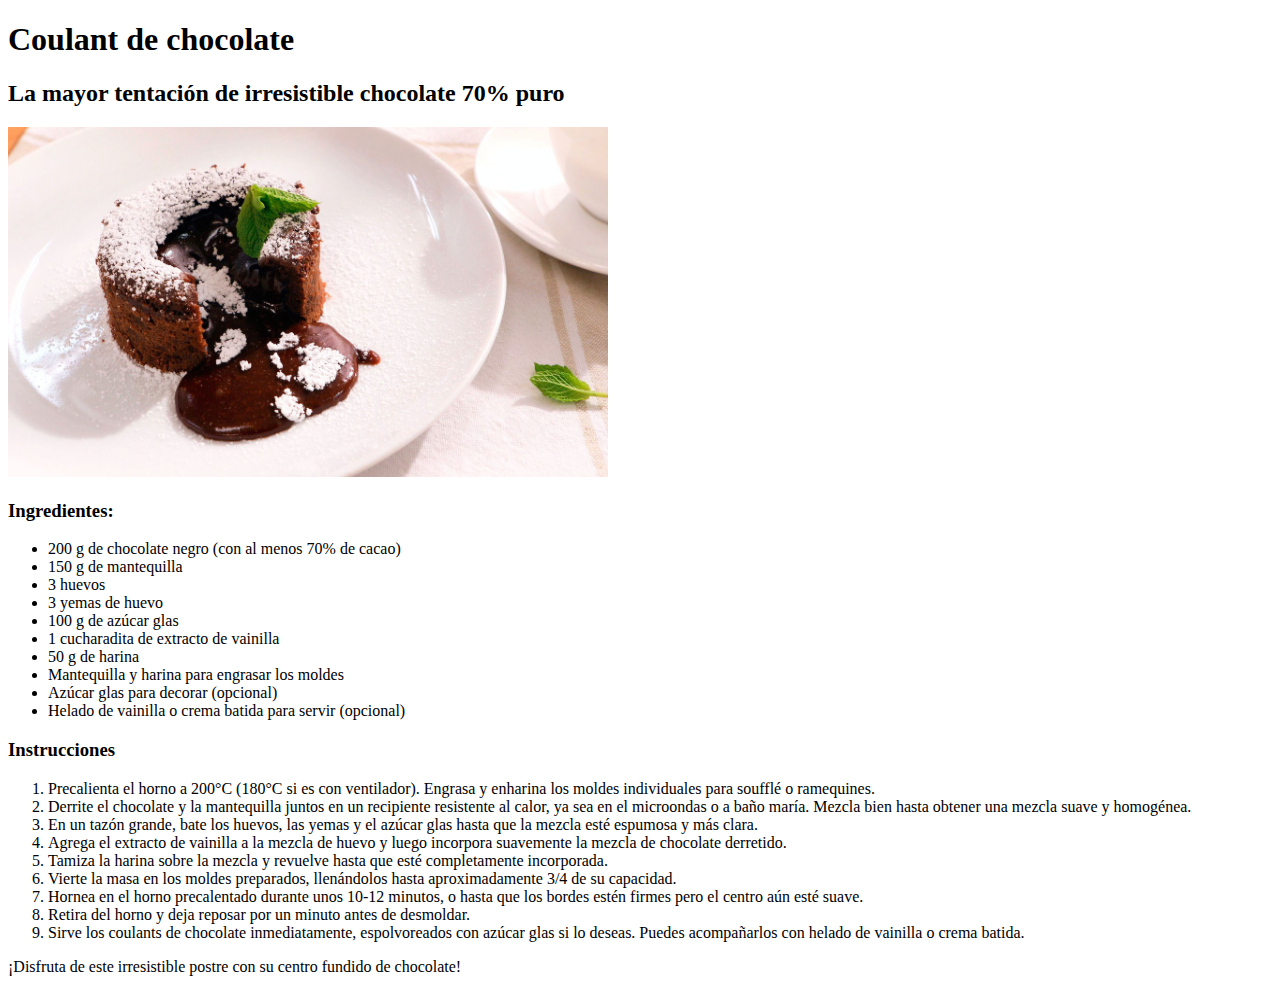
<file: coulant_chocolate.html>
<!DOCTYPE html>
<html lang="en">
<head>
    <meta charset="UTF-8">
    <meta name="viewport" content="width=device-width, initial-scale=1.0">
    <title>Coulant de Chocolate</title>
</head>
<body>
    <h1>Coulant de chocolate</h1>
    <h2>La mayor tentación de irresistible chocolate 70% puro</h2>
    <img src="./src/images/coulantChocolate.jpg" alt="Imagen de la receta de coulant de chocolate" height="350" width="600">
    <h3>Ingredientes:</h3>
    <ul>
        <li>200 g de chocolate negro (con al menos 70% de cacao)</li>
        <li>150 g de mantequilla</li>
        <li>3 huevos</li>
        <li>3 yemas de huevo</li>
        <li>100 g de azúcar glas</li>
        <li>1 cucharadita de extracto de vainilla</li>
        <li>50 g de harina</li>
        <li>Mantequilla y harina para engrasar los moldes</li>
        <li>Azúcar glas para decorar (opcional)</li>
        <li>Helado de vainilla o crema batida para servir (opcional)</li>
    </ul>
    <h3>Instrucciones</h3>
    <ol>
        <li>Precalienta el horno a 200°C (180°C si es con ventilador). Engrasa y enharina los moldes individuales para soufflé o ramequines.</li>
        <li>Derrite el chocolate y la mantequilla juntos en un recipiente resistente al calor, ya sea en el microondas o a baño maría. Mezcla bien hasta obtener una mezcla suave y homogénea.</li>
        <li>En un tazón grande, bate los huevos, las yemas y el azúcar glas hasta que la mezcla esté espumosa y más clara.</li>
        <li>Agrega el extracto de vainilla a la mezcla de huevo y luego incorpora suavemente la mezcla de chocolate derretido.</li>
        <li>Tamiza la harina sobre la mezcla y revuelve hasta que esté completamente incorporada.</li>
        <li>Vierte la masa en los moldes preparados, llenándolos hasta aproximadamente 3/4 de su capacidad.</li>
        <li>Hornea en el horno precalentado durante unos 10-12 minutos, o hasta que los bordes estén firmes pero el centro aún esté suave.</li>
        <li>Retira del horno y deja reposar por un minuto antes de desmoldar.</li>
        <li>Sirve los coulants de chocolate inmediatamente, espolvoreados con azúcar glas si lo deseas. Puedes acompañarlos con helado de vainilla o crema batida.</li>
    </ol>
    <p>¡Disfruta de este irresistible postre con su centro fundido de chocolate!</p>
</body>
</html>
</file>
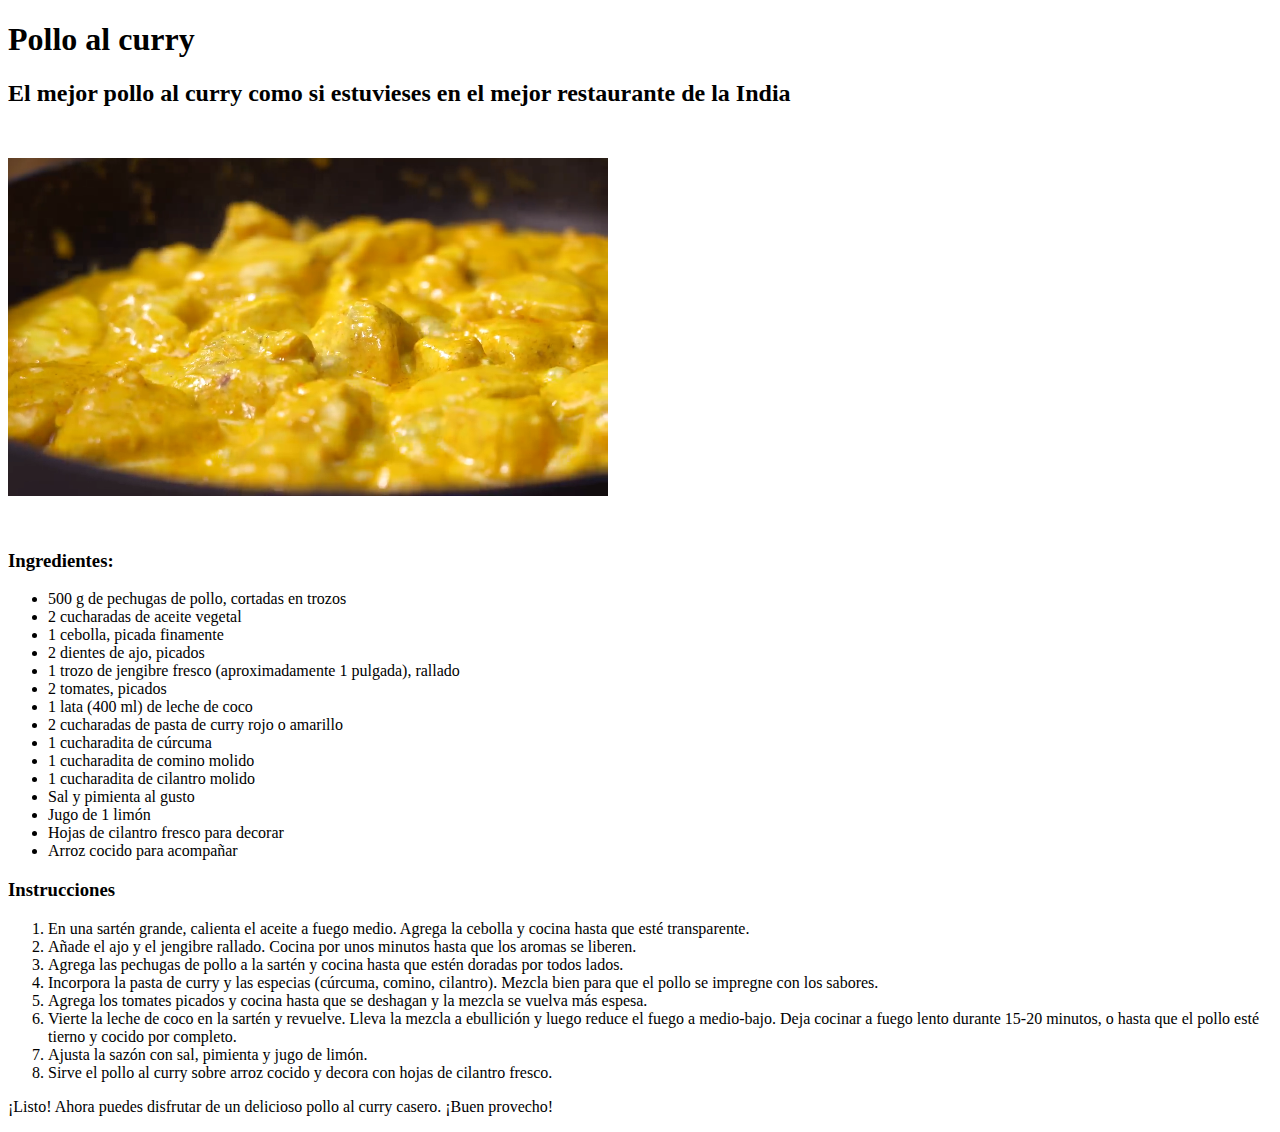
<file: pollo_al_curry.html>
<!DOCTYPE html>
<html lang="en">
<head>
    <meta charset="UTF-8">
    <meta name="viewport" content="width=device-width, initial-scale=1.0">
    <title>Pollo al curry</title>
</head>
<body>
    <h1>Pollo al curry</h1>
    <h2>El mejor pollo al curry como si estuvieses en el mejor restaurante de la India</h2>
    <video src="./src/videos/PolloCurry.mp4" autoplay muted loop height="400" width="600"></video> <!--Video que esté muteado, se reproduzca solo y en bucle-->
    <h3>Ingredientes:</h3>
    <ul>
        <li>500 g de pechugas de pollo, cortadas en trozos</li>
        <li>2 cucharadas de aceite vegetal</li>
        <li>1 cebolla, picada finamente</li>
        <li>2 dientes de ajo, picados</li>
        <li>1 trozo de jengibre fresco (aproximadamente 1 pulgada), rallado</li>
        <li>2 tomates, picados</li>
        <li>1 lata (400 ml) de leche de coco</li>
        <li>2 cucharadas de pasta de curry rojo o amarillo</li>
        <li>1 cucharadita de cúrcuma</li>
        <li>1 cucharadita de comino molido</li>
        <li>1 cucharadita de cilantro molido</li>
        <li>Sal y pimienta al gusto</li>
        <li>Jugo de 1 limón</li>
        <li>Hojas de cilantro fresco para decorar</li>
        <li>Arroz cocido para acompañar</li>
    </ul>
    <h3>Instrucciones</h3>
    <ol>
        <li>En una sartén grande, calienta el aceite a fuego medio. Agrega la cebolla y cocina hasta que esté transparente.</li>
        <li>Añade el ajo y el jengibre rallado. Cocina por unos minutos hasta que los aromas se liberen.</li>
        <li>Agrega las pechugas de pollo a la sartén y cocina hasta que estén doradas por todos lados.</li>
        <li>Incorpora la pasta de curry y las especias (cúrcuma, comino, cilantro). Mezcla bien para que el pollo se impregne con los sabores.</li>
        <li>Agrega los tomates picados y cocina hasta que se deshagan y la mezcla se vuelva más espesa.</li>
        <li>Vierte la leche de coco en la sartén y revuelve. Lleva la mezcla a ebullición y luego reduce el fuego a medio-bajo. Deja cocinar a fuego lento durante 15-20 minutos, o hasta que el pollo esté tierno y cocido por completo.</li>
        <li>Ajusta la sazón con sal, pimienta y jugo de limón.</li>
        <li>Sirve el pollo al curry sobre arroz cocido y decora con hojas de cilantro fresco.</li>
    </ol>
    <p>¡Listo! Ahora puedes disfrutar de un delicioso pollo al curry casero. ¡Buen provecho!</p>
    
</body>
</html>
</file>
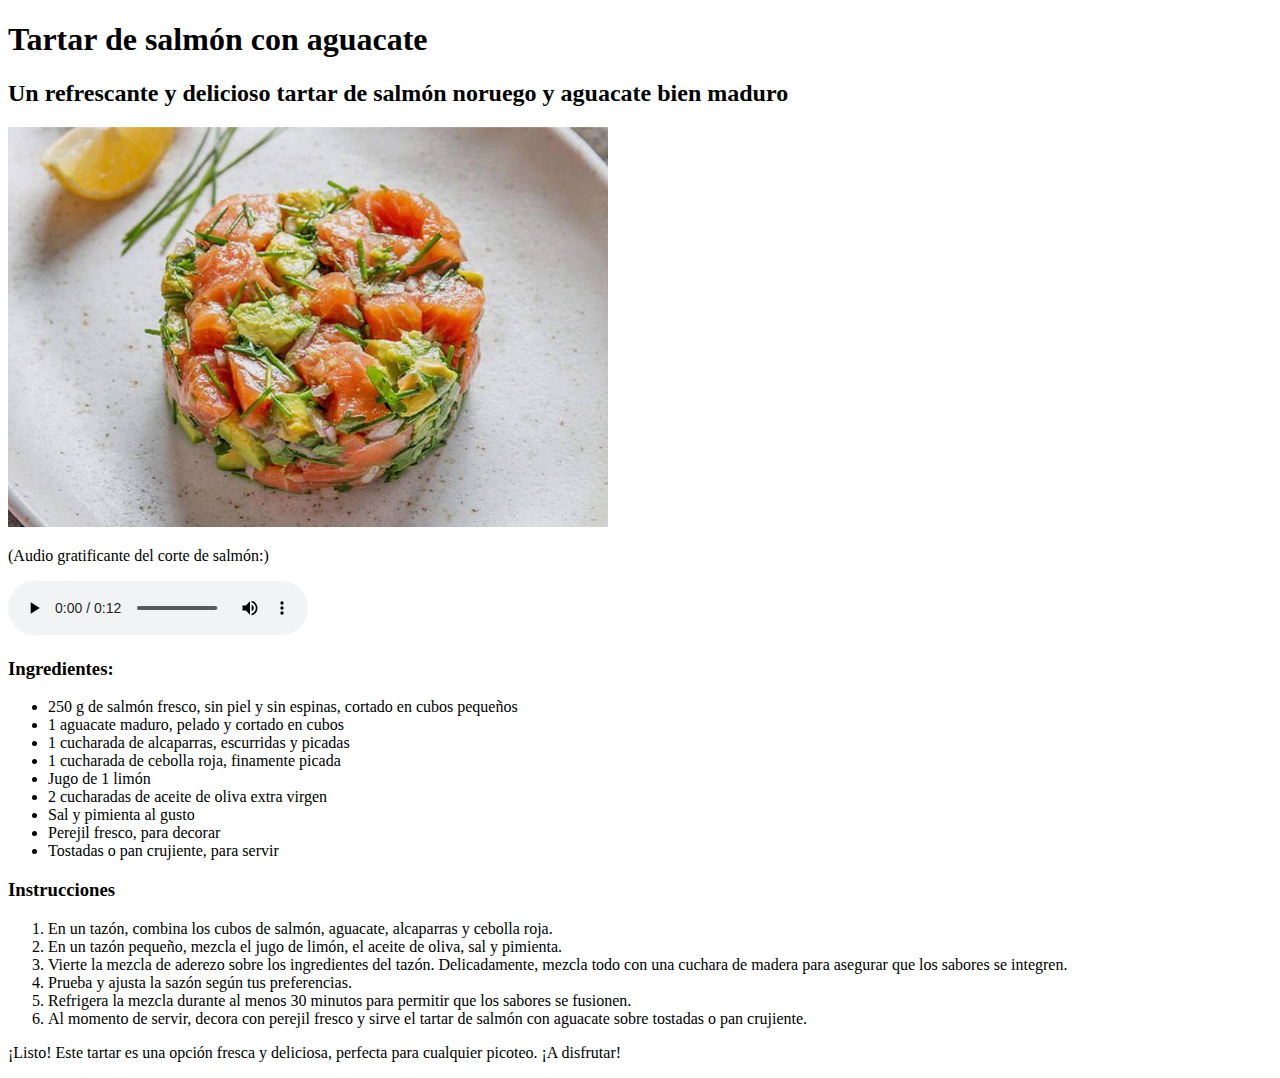
<file: tartar_salmon.html>
<!DOCTYPE html>
<html lang="en">
<head>
    <meta charset="UTF-8">
    <meta name="viewport" content="width=device-width, initial-scale=1.0">
    <title>Tartar de Salmón con Aguacate</title>
</head>
<body>
    <h1>Tartar de salmón con aguacate</h1>
    <h2>Un refrescante y delicioso tartar de salmón noruego y aguacate bien maduro</h2>
    <img src="./src/images/tartarSalmon.jpg" alt="Imagen de la receta de tartar de salmón" height="400" width="600">
    <br>
    <p>(Audio gratificante del corte de salmón:)</p>
    <audio src="./src/audios/corteSalmon.mp3" autoplay controls></audio> <!--Audio gratificante del corte de salmon-->
    
    <h3>Ingredientes:</h3>
    <ul>
        <li>250 g de salmón fresco, sin piel y sin espinas, cortado en cubos pequeños</li>
        <li>1 aguacate maduro, pelado y cortado en cubos</li>
        <li>1 cucharada de alcaparras, escurridas y picadas</li>
        <li>1 cucharada de cebolla roja, finamente picada</li>
        <li>Jugo de 1 limón</li>
        <li>2 cucharadas de aceite de oliva extra virgen</li>
        <li>Sal y pimienta al gusto</li>
        <li>Perejil fresco, para decorar</li>
        <li>Tostadas o pan crujiente, para servir</li>
    </ul>
    <h3>Instrucciones</h3>
    <ol>
        <li>En un tazón, combina los cubos de salmón, aguacate, alcaparras y cebolla roja.</li>
        <li>En un tazón pequeño, mezcla el jugo de limón, el aceite de oliva, sal y pimienta.</li>
        <li>Vierte la mezcla de aderezo sobre los ingredientes del tazón. Delicadamente, mezcla todo con una cuchara de madera para asegurar que los sabores se integren.</li>
        <li>Prueba y ajusta la sazón según tus preferencias.</li>
        <li>Refrigera la mezcla durante al menos 30 minutos para permitir que los sabores se fusionen.</li>
        <li>Al momento de servir, decora con perejil fresco y sirve el tartar de salmón con aguacate sobre tostadas o pan crujiente.</li>
    </ol>
    <p>¡Listo! Este tartar es una opción fresca y deliciosa, perfecta para cualquier picoteo. ¡A disfrutar!</p>

</body>
</html>
</file>
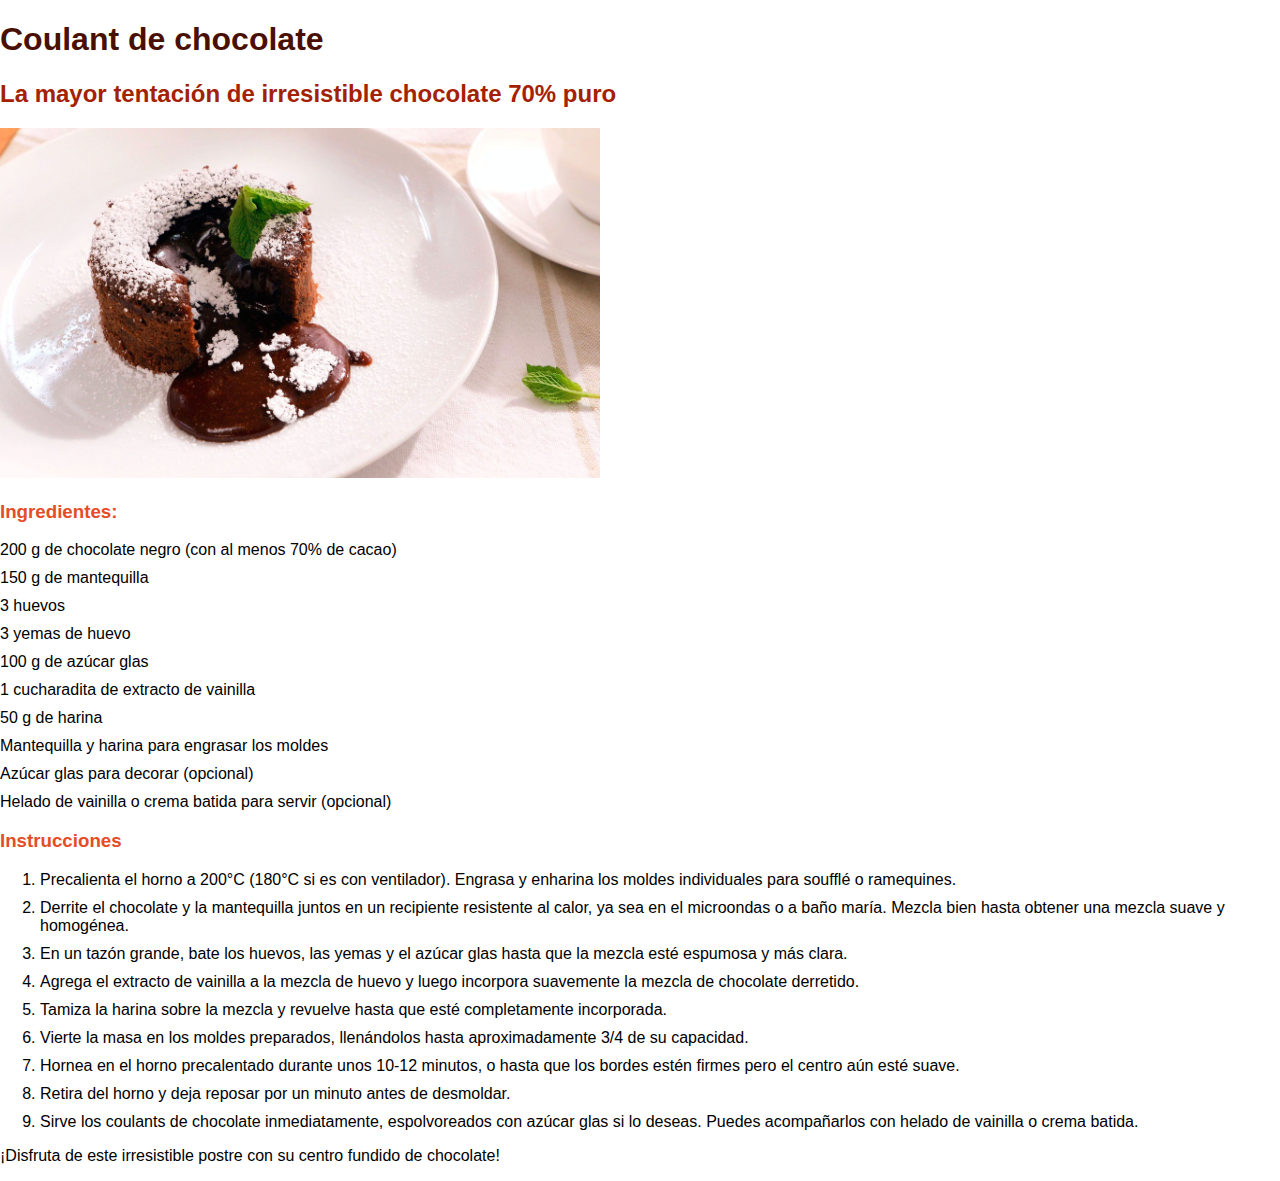
<file: src/coulant_chocolate.html>
<!DOCTYPE html>
<html lang="en">
<head>
    <meta charset="UTF-8">
    <meta name="viewport" content="width=device-width, initial-scale=1.0">
    <title>Coulant de Chocolate</title>
    <link rel="stylesheet" href="estilo.css">
</head>
<body>
    <h1>Coulant de chocolate</h1>
    <h2>La mayor tentación de irresistible chocolate 70% puro</h2>
    <img src="coulantChocolate.jpg" alt="Imagen de la receta de coulant de chocolate" height="350" width="600">
    <h3>Ingredientes:</h3>
    <ul>
        <li>200 g de chocolate negro (con al menos 70% de cacao)</li>
        <li>150 g de mantequilla</li>
        <li>3 huevos</li>
        <li>3 yemas de huevo</li>
        <li>100 g de azúcar glas</li>
        <li>1 cucharadita de extracto de vainilla</li>
        <li>50 g de harina</li>
        <li>Mantequilla y harina para engrasar los moldes</li>
        <li>Azúcar glas para decorar (opcional)</li>
        <li>Helado de vainilla o crema batida para servir (opcional)</li>
    </ul>
    <h3>Instrucciones</h3>
    <ol>
        <li>Precalienta el horno a 200°C (180°C si es con ventilador). Engrasa y enharina los moldes individuales para soufflé o ramequines.</li>
        <li>Derrite el chocolate y la mantequilla juntos en un recipiente resistente al calor, ya sea en el microondas o a baño maría. Mezcla bien hasta obtener una mezcla suave y homogénea.</li>
        <li>En un tazón grande, bate los huevos, las yemas y el azúcar glas hasta que la mezcla esté espumosa y más clara.</li>
        <li>Agrega el extracto de vainilla a la mezcla de huevo y luego incorpora suavemente la mezcla de chocolate derretido.</li>
        <li>Tamiza la harina sobre la mezcla y revuelve hasta que esté completamente incorporada.</li>
        <li>Vierte la masa en los moldes preparados, llenándolos hasta aproximadamente 3/4 de su capacidad.</li>
        <li>Hornea en el horno precalentado durante unos 10-12 minutos, o hasta que los bordes estén firmes pero el centro aún esté suave.</li>
        <li>Retira del horno y deja reposar por un minuto antes de desmoldar.</li>
        <li>Sirve los coulants de chocolate inmediatamente, espolvoreados con azúcar glas si lo deseas. Puedes acompañarlos con helado de vainilla o crema batida.</li>
    </ol>
    <p>¡Disfruta de este irresistible postre con su centro fundido de chocolate!</p>
</body>
</html>
</file>
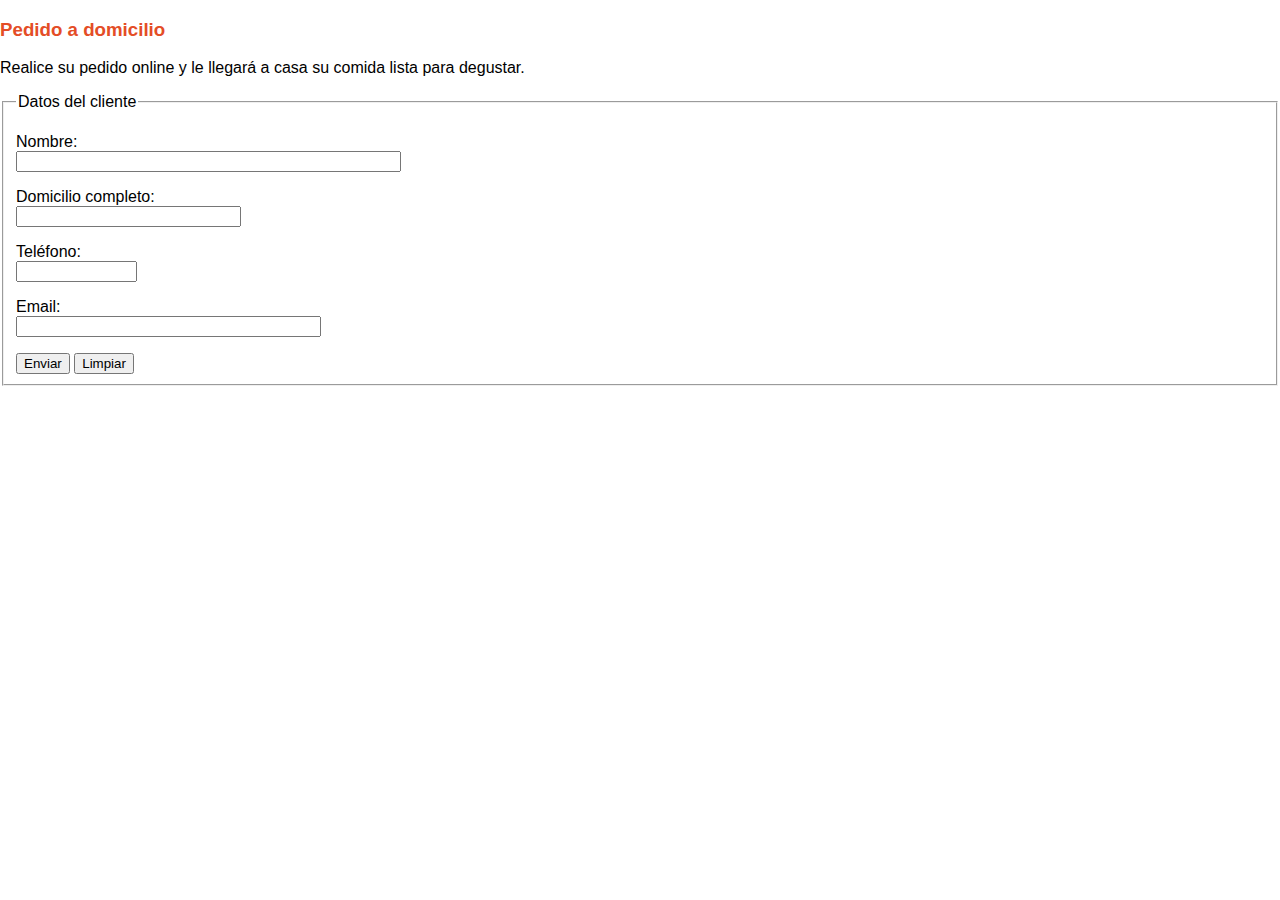
<file: src/formulario.html>
<!DOCTYPE html>
<html lang="en">
<head>
    <meta charset="UTF-8">
    <meta name="viewport" content="width=device-width, initial-scale=1.0">
    <title>Compra Online</title>
    <link rel="stylesheet" href="estilo.css">
</head>
<body>
    <h3>Pedido a domicilio</h3>
    <p>Realice su pedido online y le llegará a casa su comida lista para degustar.</p>

    <fieldset>
        <legend>Datos del cliente</legend>
        <p>
        <label for="nombre">Nombre:</label><br>
        <input type="text" id="nombre" name="name"  minlength="3" maxlength="20" size="45">
        </p>
        <p>
            <label for="domicilio">Domicilio completo:</label> <br>
            <input type="text" id="domicilio" name="domicilio"  maxlength="40" size="25">
        </p>
        <p>
            <label for="telefono">Teléfono:</label><br>
            <input type="tel" id="telefono" name="telefono"  maxlength="9" size="12">  </p>
        <p>
        <label for="mail">Email:</label><br>
            <input type="email" id="mail" required name="mail" size="35"> 
        </p>

        <button type="submit">Enviar</button>
        <button type="reset">Limpiar</button>

    </fieldset>
</body>
</html>
</file>
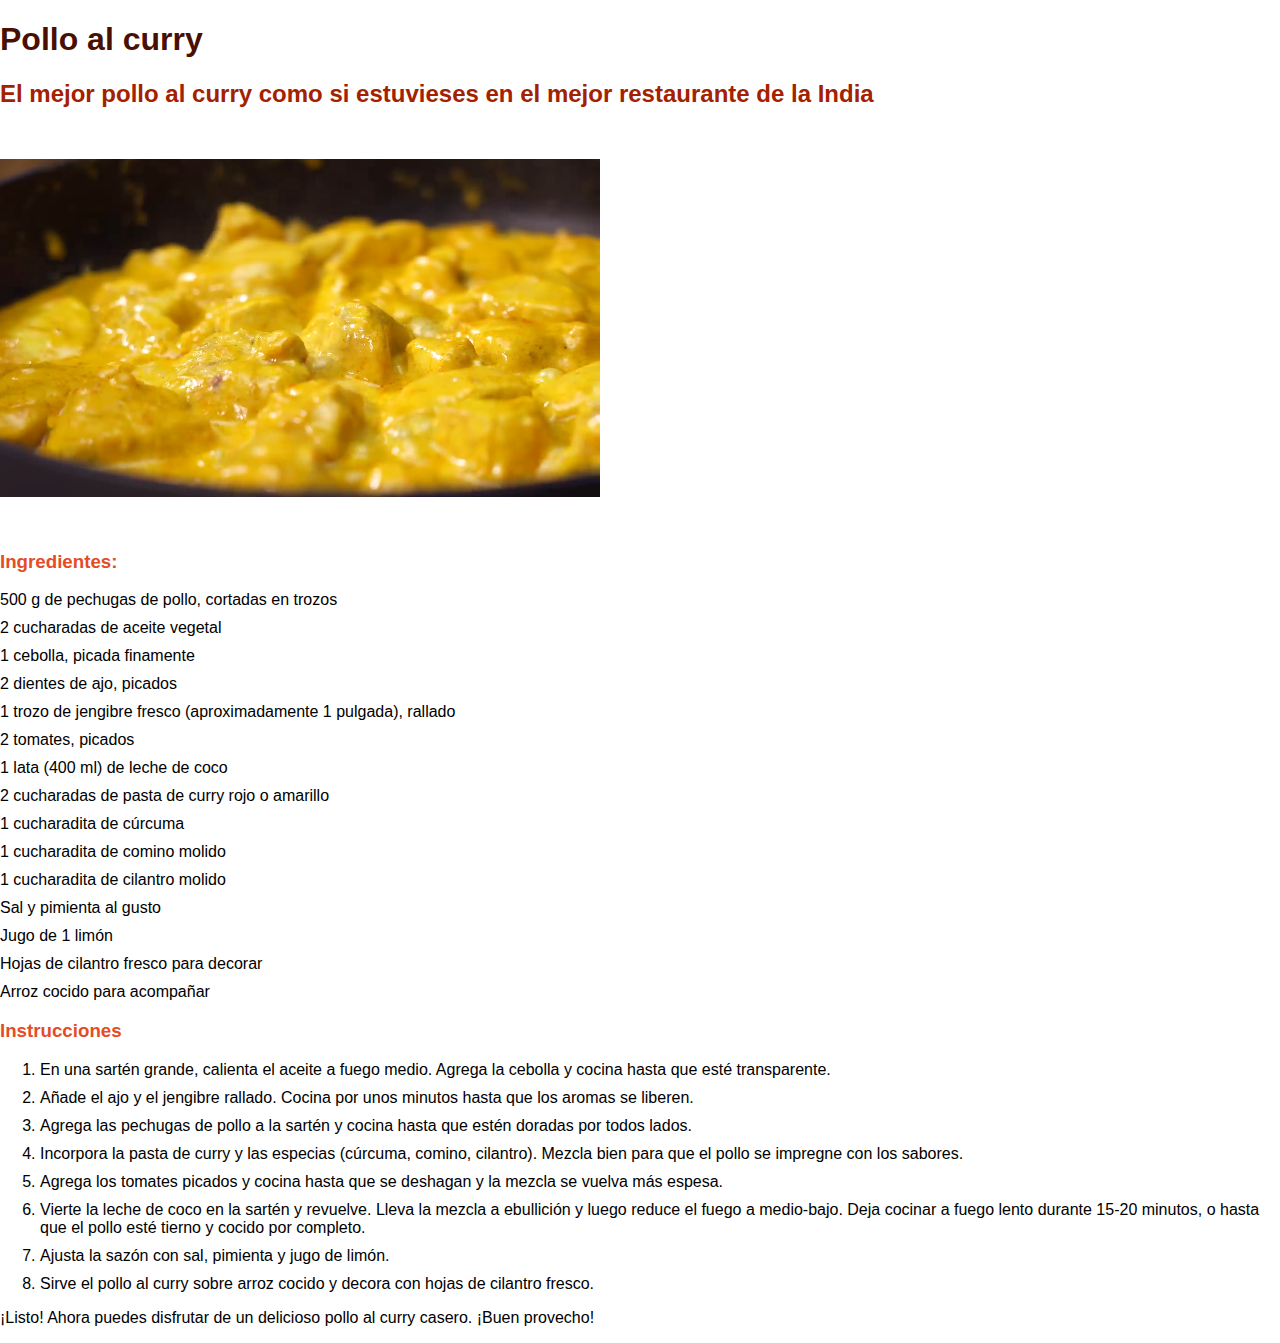
<file: src/pollo_al_curry.html>
<!DOCTYPE html>
<html lang="en">
<head>
    <meta charset="UTF-8">
    <meta name="viewport" content="width=device-width, initial-scale=1.0">
    <title>Pollo al curry</title>
    <link rel="stylesheet" href="estilo.css">
</head>
<body>
    <h1>Pollo al curry</h1>
    <h2>El mejor pollo al curry como si estuvieses en el mejor restaurante de la India</h2>
    <video src="PolloCurry.mp4" autoplay muted loop height="400" width="600"></video> <!--Video que esté muteado, se reproduzca solo y en bucle-->
    <h3>Ingredientes:</h3>
    <ul>
        <li>500 g de pechugas de pollo, cortadas en trozos</li>
        <li>2 cucharadas de aceite vegetal</li>
        <li>1 cebolla, picada finamente</li>
        <li>2 dientes de ajo, picados</li>
        <li>1 trozo de jengibre fresco (aproximadamente 1 pulgada), rallado</li>
        <li>2 tomates, picados</li>
        <li>1 lata (400 ml) de leche de coco</li>
        <li>2 cucharadas de pasta de curry rojo o amarillo</li>
        <li>1 cucharadita de cúrcuma</li>
        <li>1 cucharadita de comino molido</li>
        <li>1 cucharadita de cilantro molido</li>
        <li>Sal y pimienta al gusto</li>
        <li>Jugo de 1 limón</li>
        <li>Hojas de cilantro fresco para decorar</li>
        <li>Arroz cocido para acompañar</li>
    </ul>
    <h3>Instrucciones</h3>
    <ol>
        <li>En una sartén grande, calienta el aceite a fuego medio. Agrega la cebolla y cocina hasta que esté transparente.</li>
        <li>Añade el ajo y el jengibre rallado. Cocina por unos minutos hasta que los aromas se liberen.</li>
        <li>Agrega las pechugas de pollo a la sartén y cocina hasta que estén doradas por todos lados.</li>
        <li>Incorpora la pasta de curry y las especias (cúrcuma, comino, cilantro). Mezcla bien para que el pollo se impregne con los sabores.</li>
        <li>Agrega los tomates picados y cocina hasta que se deshagan y la mezcla se vuelva más espesa.</li>
        <li>Vierte la leche de coco en la sartén y revuelve. Lleva la mezcla a ebullición y luego reduce el fuego a medio-bajo. Deja cocinar a fuego lento durante 15-20 minutos, o hasta que el pollo esté tierno y cocido por completo.</li>
        <li>Ajusta la sazón con sal, pimienta y jugo de limón.</li>
        <li>Sirve el pollo al curry sobre arroz cocido y decora con hojas de cilantro fresco.</li>
    </ol>
    <p>¡Listo! Ahora puedes disfrutar de un delicioso pollo al curry casero. ¡Buen provecho!</p>
    
</body>
</html>
</file>
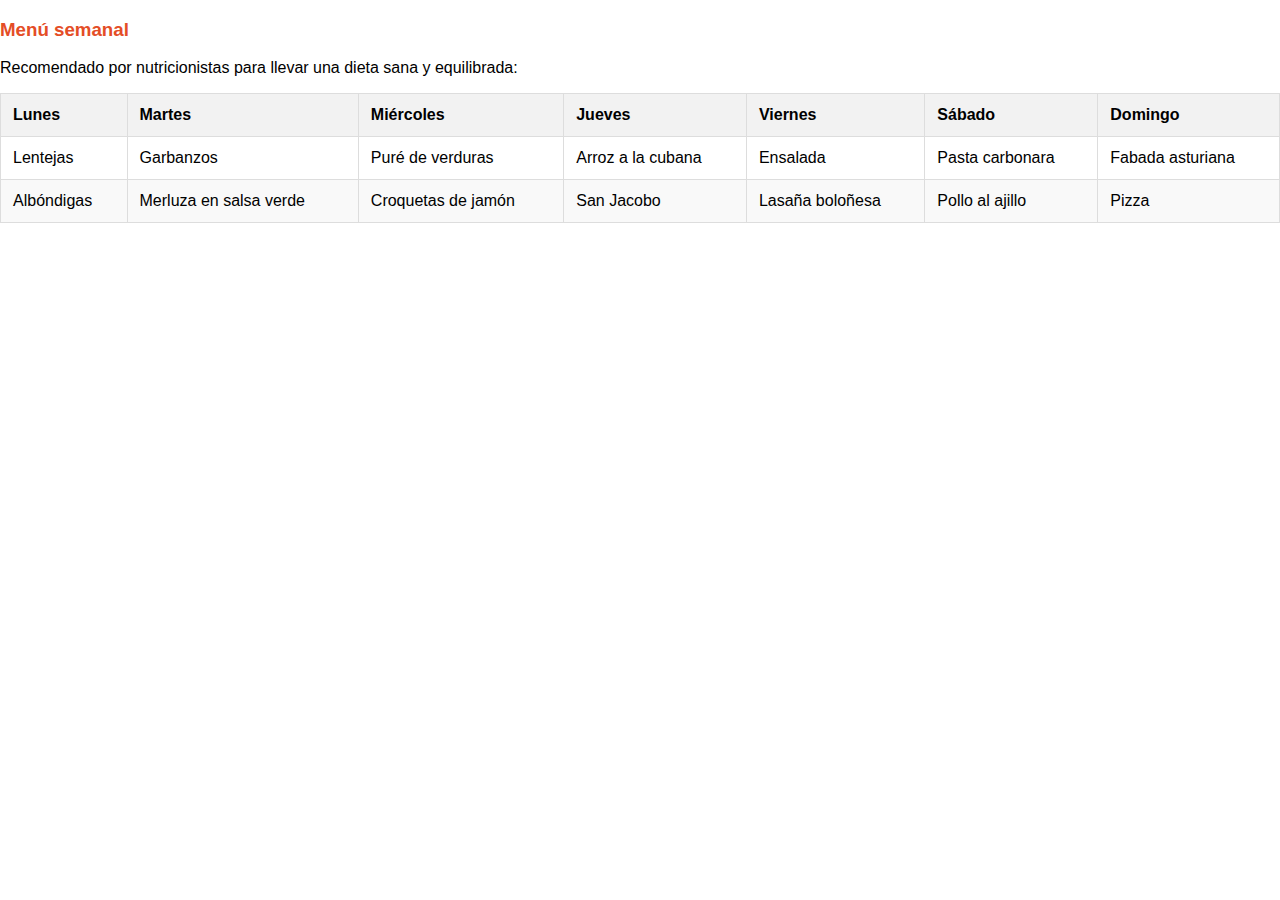
<file: src/tabla.html>
<!DOCTYPE html>
<html lang="en">
<head>
    <meta charset="UTF-8">
    <meta name="viewport" content="width=device-width, initial-scale=1.0">
    <title>Menú Semanal</title>
    <link rel="stylesheet" href="estilo.css">
</head>
<body>
    <div>
        <h3>Menú semanal</h3>
        <p>Recomendado por nutricionistas para llevar una dieta sana y equilibrada:</p>
        <table>
            <thead>
                <tr>
                    <th>Lunes</th>
                    <th>Martes</th>
                    <th>Miércoles</th>
                    <th>Jueves</th>
                    <th>Viernes</th>
                    <th>Sábado</th>
                    <th>Domingo</th>
                </tr>
            </thead>
            <tbody>
                <tr>
                    <td>Lentejas</td>
                    <td>Garbanzos</td>
                    <td>Puré de verduras</td>
                    <td>Arroz a la cubana</td>
                    <td>Ensalada</td>
                    <td>Pasta carbonara</td>
                    <td>Fabada asturiana</td>
                </tr>
                <tr>
                    <td>Albóndigas</td>
                    <td>Merluza en salsa verde</td>
                    <td>Croquetas de jamón</td>
                    <td>San Jacobo</td>
                    <td>Lasaña boloñesa</td>
                    <td>Pollo al ajillo</td>
                    <td>Pizza</td>
                </tr>
            </tbody>
        </table>
    </div>
</body>
</html>
</file>
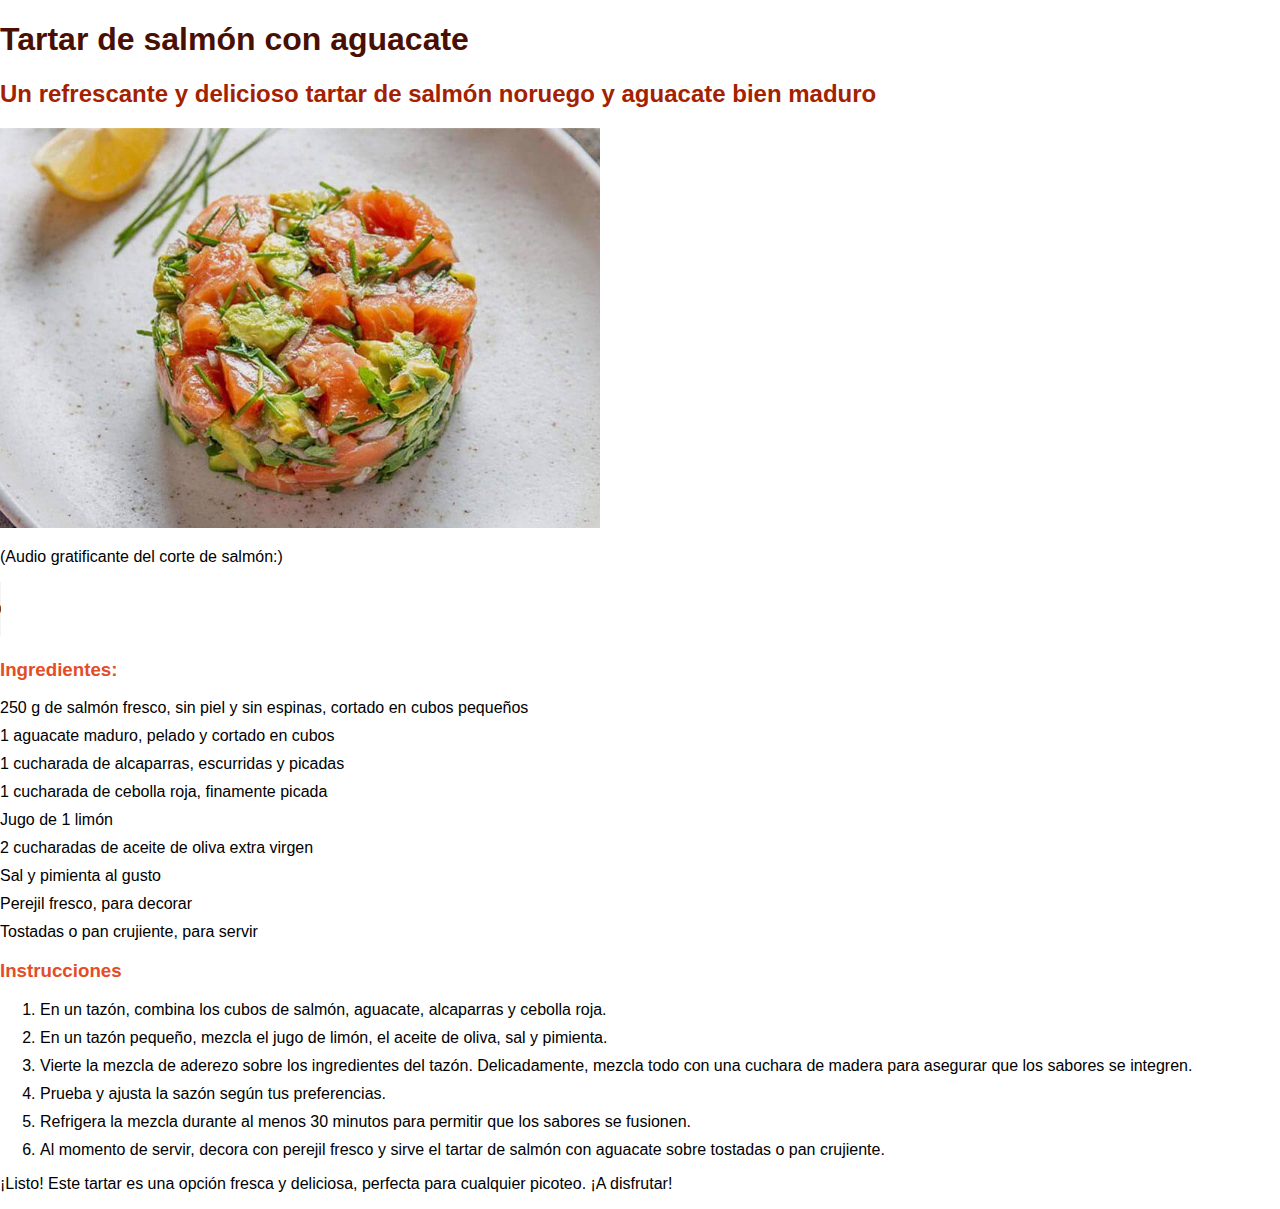
<file: src/tartar_salmon.html>
<!DOCTYPE html>
<html lang="en">
<head>
    <meta charset="UTF-8">
    <meta name="viewport" content="width=device-width, initial-scale=1.0">
    <title>Tartar de Salmón con Aguacate</title>
    <link rel="stylesheet" href="estilo.css">
</head>
<body>
    <h1>Tartar de salmón con aguacate</h1>
    <h2>Un refrescante y delicioso tartar de salmón noruego y aguacate bien maduro</h2>
    <img src="tartarSalmon.jpg" alt="Imagen de la receta de tartar de salmón" height="400" width="600">
    <br>
    <p>(Audio gratificante del corte de salmón:)</p>
    <audio src="corteSalmon.mp3" autoplay controls></audio> <!--Audio gratificante del corte de salmon-->
    
    <h3>Ingredientes:</h3>
    <ul>
        <li>250 g de salmón fresco, sin piel y sin espinas, cortado en cubos pequeños</li>
        <li>1 aguacate maduro, pelado y cortado en cubos</li>
        <li>1 cucharada de alcaparras, escurridas y picadas</li>
        <li>1 cucharada de cebolla roja, finamente picada</li>
        <li>Jugo de 1 limón</li>
        <li>2 cucharadas de aceite de oliva extra virgen</li>
        <li>Sal y pimienta al gusto</li>
        <li>Perejil fresco, para decorar</li>
        <li>Tostadas o pan crujiente, para servir</li>
    </ul>
    <h3>Instrucciones</h3>
    <ol>
        <li>En un tazón, combina los cubos de salmón, aguacate, alcaparras y cebolla roja.</li>
        <li>En un tazón pequeño, mezcla el jugo de limón, el aceite de oliva, sal y pimienta.</li>
        <li>Vierte la mezcla de aderezo sobre los ingredientes del tazón. Delicadamente, mezcla todo con una cuchara de madera para asegurar que los sabores se integren.</li>
        <li>Prueba y ajusta la sazón según tus preferencias.</li>
        <li>Refrigera la mezcla durante al menos 30 minutos para permitir que los sabores se fusionen.</li>
        <li>Al momento de servir, decora con perejil fresco y sirve el tartar de salmón con aguacate sobre tostadas o pan crujiente.</li>
    </ol>
    <p>¡Listo! Este tartar es una opción fresca y deliciosa, perfecta para cualquier picoteo. ¡A disfrutar!</p>

</body>
</html>
</file>
<file: src/estilo.css>
h1 {
    color: #490f00;
}

h2 {
    color: #a42100;
}

h3 {
    color: #e44d26;
}

body {
    font-family: 'Arial', sans-serif;
    margin: 0;
    padding: 0;
}

ul {
    list-style: none;
    padding: 0;
}

li {
    margin-bottom: 10px;
}

a {
    text-decoration: none;
    font-weight: bold;
}

nav {
    margin-top: 20px;
} 

table {
    width: 100%;
    border-collapse: collapse;
    margin-bottom: 20px;
}

thead th, tbody td {
    padding: 12px;
    text-align: left;
    border: 1px solid #ddd;
}

thead th {
    background-color: #f2f2f2;
}

tbody tr:nth-child(even) {
    background-color: #f9f9f9;
}

tbody tr:hover {
    background-color: #e0e0e0;
}
</file>
